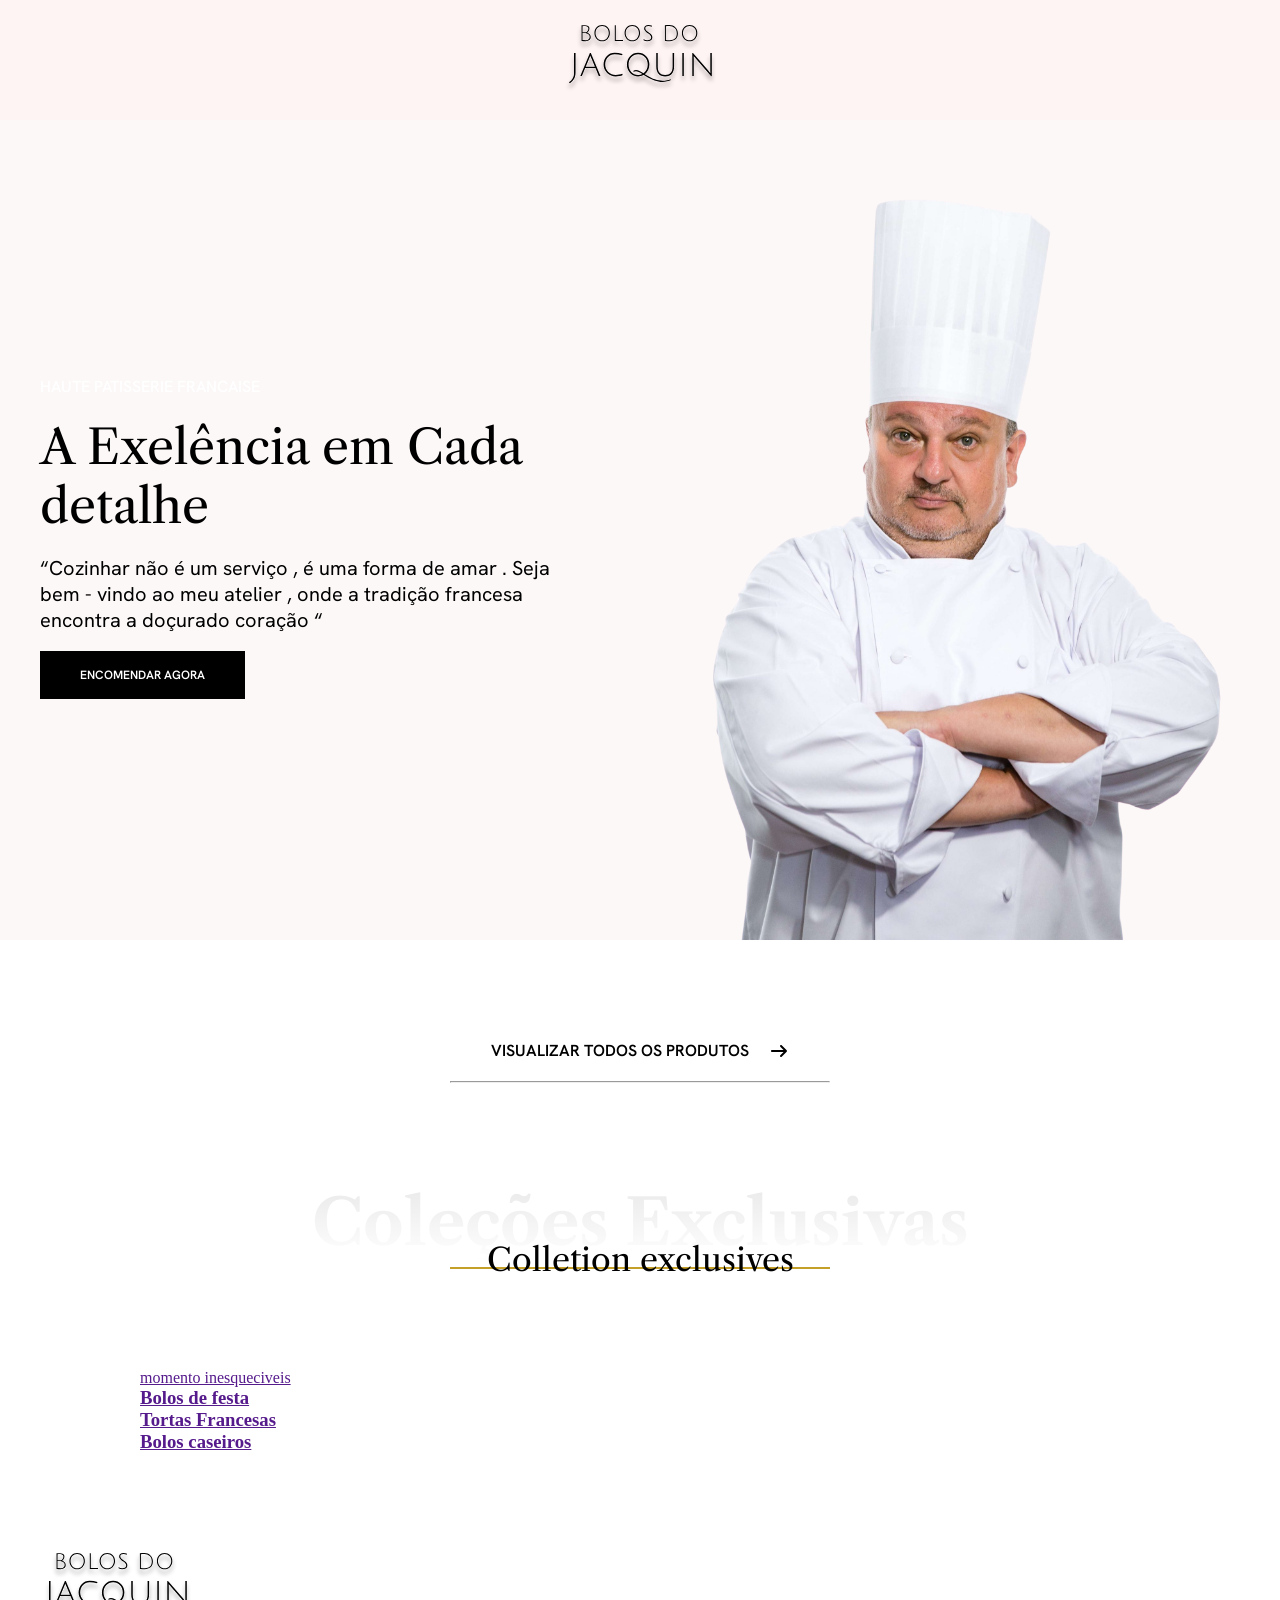
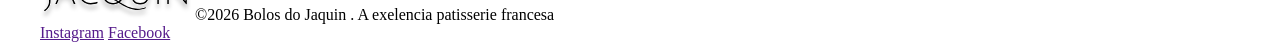
<file: home/index.html>
<!DOCTYPE html>
<html lang="pt-br">

<head>
    <meta charset="UTF-8">
    <meta name="viewport" content="width=device-width, initial-scale=1.0">
    <title>bolos jacquin - home </title>
    <link rel="stylesheet" href="style.css">
    <link rel="preconnect" href="https://fonts.googleapis.com">
    <link rel="preconnect" href="https://fonts.gstatic.com" crossorigin>
    <link
        href="https://fonts.googleapis.com/css2?family=Hanken+Grotesk:ital,wght@0,100..900;1,100..900&family=Libre+Caslon+Text:ital,wght@0,400;0,700;1,400&display=swap"
        rel="stylesheet">
</head>

<body>
    <header class="home_cabecalho">
        <div class="home_container">
            <img src="../img/logo.svg" alt="logo bolos do jacquin">
        </div>
    </header>
    <main>
        <h1>pagina inicial Bolos do Jaquin</h1>

        <section class="home_banner">
            <div class="home_container   banner_container">
                <div class="box_texto_banner">
                    <span class="linha1">haute patisserie francaise</span><br>
                    <span class="linha2"> A Exelência em Cada detalhe</span>
                    <p class="linha3">“Cozinhar não é um serviço , é uma forma de amar . Seja bem - vindo ao meu atelier
                        , onde a
                        tradição francesa encontra a doçurado coração “ </p><br>
                    <a class="linha4" href="">encomendar agora</a>



                </div>
                <img src="../img/Foto éric jaquin - Editado.png" alt="jaquin_ home_banner">
            </div>

        </section>

        <section class="home_container home_produtos">
            <div class="link_produtos">
                <div>

                    <a href=" ">visualizar todos os produtos</a>
                    <svg xmlns="http://www.w3.org/2000/svg"
                        viewBox="0 0 640 640"><!--!Font Awesome Free 7.3.1 by @fontawesome - https://fontawesome.com License - https://fontawesome.com/license/free Copyright 2026 Fonticons, Inc.-->
                        <path
                            d="M566.6 342.6C579.1 330.1 579.1 309.8 566.6 297.3L406.6 137.3C394.1 124.8 373.8 124.8 361.3 137.3C348.8 149.8 348.8 170.1 361.3 182.6L466.7 288L96 288C78.3 288 64 302.3 64 320C64 337.7 78.3 352 96 352L466.7 352L361.3 457.4C348.8 469.9 348.8 490.2 361.3 502.7C373.8 515.2 394.1 515.2 406.6 502.7L566.6 342.7z" />
                    </svg>


                </div>
                <hr>
            </div>

            <div class="home_subtitulo">
                <h2>Coleções Exclusivas </h2>
                <span>Colletion exclusives </span>
                <hr>
            </div>

            <div class="container_categorias">
                <a href="">
                    <div class="img_categoria1">
                        <span> momento inesqueciveis </span>
                        <h3>Bolos de festa</h3>
                    </div>
                </a>
                <div class="col_categorias">
                    <a href="">
                        <div class="img_categoria2">
                            <h3>Tortas Francesas</h3>
                        </div>
                    </a>
                    <a href="">
                        <div class="img_categoria3">
                            <h3>Bolos caseiros</h3>
                        </div>
                    </a>
                </div>
            </div>


        </section>
    </main>
    <footer>
    <div class="home_container  footer_container">
            <img src="../img/logo.svg" alt="logo bolos do jaquin">
            <span> ©2026 Bolos do Jaquin . A exelencia patisserie francesa</span>
            <nav class="nav_footer">
                <a href=""> Instagram</a>
                <a href=""> Facebook </a>
            </nav>
        </div>
    </footer>
</body>

</html>
</file>
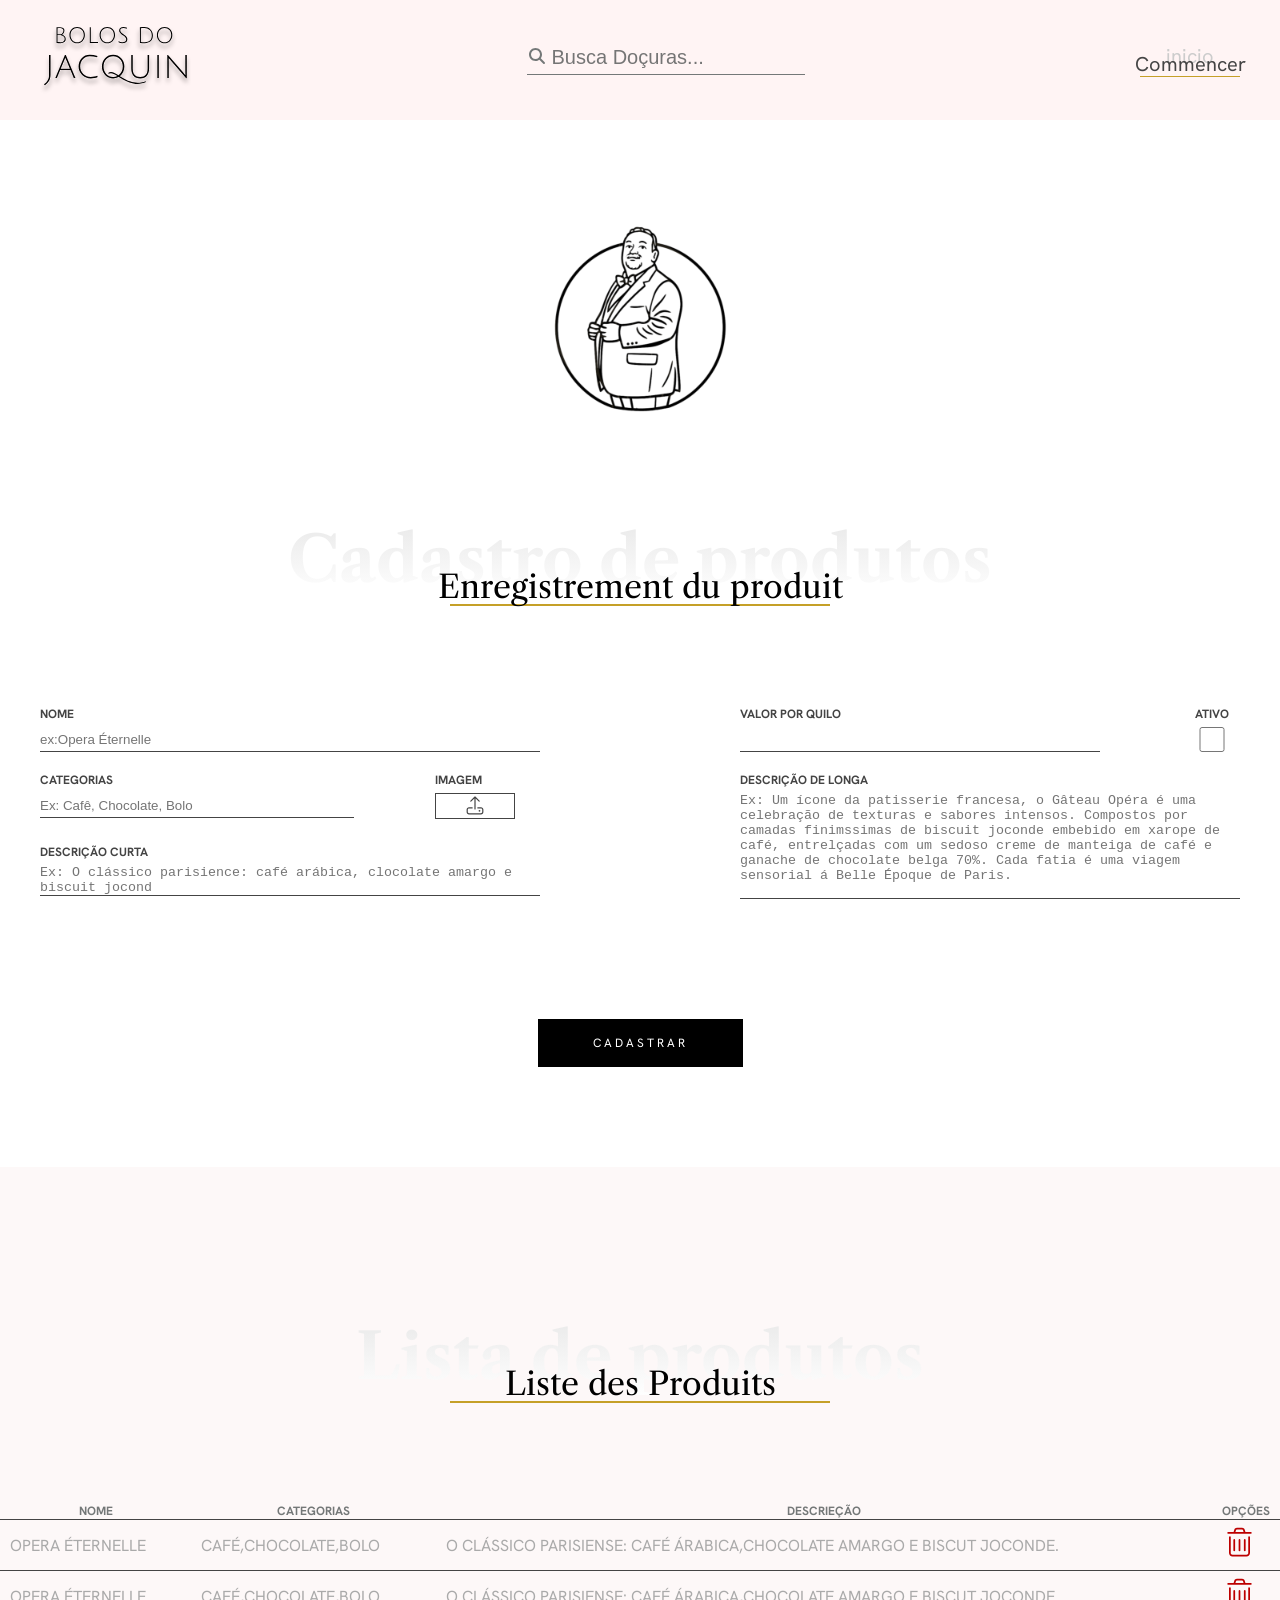
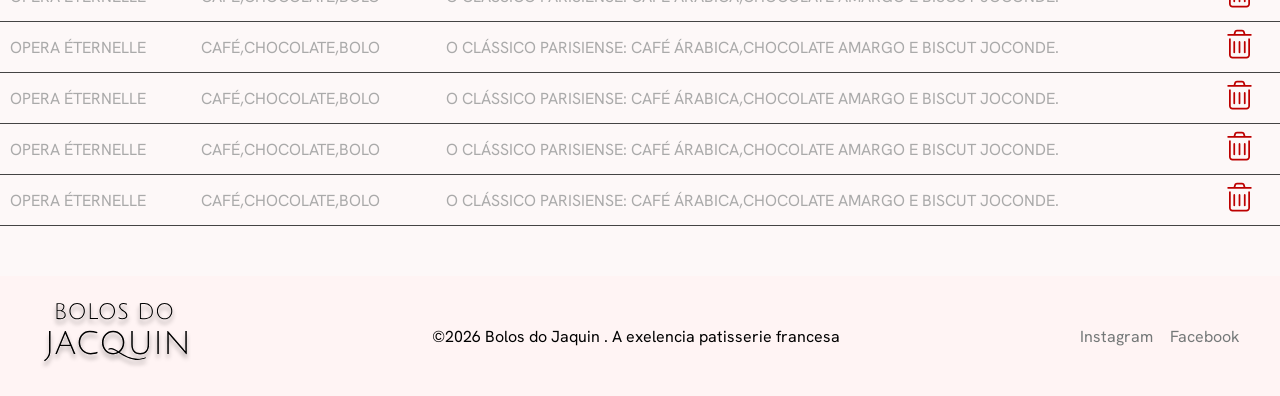
<file: home/admprodutos/index.html>
<!DOCTYPE html>
<html lang="PT-BR">

<head>
    <meta charset="UTF-8">
    <meta name="viewport" content="width=device-width, initial-scale=1.0">
    <title>Bolos do Jaquin-adm</title>
    <link rel="stylesheet" href="style.css">
    <link rel="preconnect" href="https://fonts.googleapis.com">
    <link rel="preconnect" href="https://fonts.gstatic.com" crossorigin>
    <link
        href="https://fonts.googleapis.com/css2?family=Hanken+Grotesk:ital,wght@0,100..900;1,100..900&family=Libre+Caslon+Text:ital,wght@0,400;0,700;1,400&display=swap"
        rel="stylesheet">
</head>

</head>

<body>
    <header>
        <div class=" container header_container">
            <img src="../img/logo.svg" alt="logo bolos do jaquin">

            <div class="box_busca">
                <svg xmlns="http://www.w3.org/2000/svg"
                    viewBox="0 0 640 640"><!--!Font Awesome Free 7.3.1 by @fontawesome - https://fontawesome.com License - https://fontawesome.com/license/free Copyright 2026 Fonticons, Inc.-->
                    <path
                        d="M480 272C480 317.9 465.1 360.3 440 394.7L566.6 521.4C579.1 533.9 579.1 554.2 566.6 566.7C554.1 579.2 533.8 579.2 521.3 566.7L394.7 440C360.3 465.1 317.9 480 272 480C157.1 480 64 386.9 64 272C64 157.1 157.1 64 272 64C386.9 64 480 157.1 480 272zM272 416C351.5 416 416 351.5 416 272C416 192.5 351.5 128 272 128C192.5 128 128 192.5 128 272C128 351.5 192.5 416 272 416z" />
                </svg>

                <input type="text" placeholder="Busca Doçuras...">

            </div>
            <a class="link_inicio" href="">
                inicio
                <span>Commencer</span>
                <hr>
            </a>
            <button>
                <svg xmlns="http://www.w3.org/2000/svg"
                    viewBox="0 0 640 640"><!--! Font Awesome Pro 7.3.1 by @fontawesome - https://fontawesome.com License - https://fontawesome.com/license (Commercial License) Copyright 2026 Fonticons, Inc. -->
                    <path fill="currentColor"
                        d="M360 128L116.3 320L544 320C544 192 432 128 360 128zM64 336C64 326.2 68.5 316.9 76.2 310.9L340.2 102.9C345.8 98.5 352.8 96 360 96C404.3 96 457.6 115.2 499.9 151.8C543.1 189.2 576 245.7 576 320L576 480C576 515.3 547.3 544 512 544L128 544C92.7 544 64 515.3 64 480L64 336zM96 416L544 416L544 352L96 352L96 416zM96 448L96 480C96 497.7 110.3 512 128 512L512 512C529.7 512 544 497.7 544 480L544 448L96 448z" />
                </svg>
            </button>
        </div>
    </header>


    <main>
        <h1>pagina administrativa- BOLOS DO JACQUIN</h1>
        <section class="cad_prodtos">
            <div class="container  cad_container">
                <img class="icon_jacquin" src="../img/Logo Bolos do Jacquin.png" alt="">
                <div class="box_h2">
                    <h2>Cadastro de produtos </h2>
                    <span>Enregistrement du produit</span>
                    <hr>
                </div>

                <form action="">
                    <div class="inputs_form">
                        <div class="form_coluna1">
                            <div class="linha_form lf_coluna">
                                <label for="">nome</label>
                                <input placeholder="ex:Opera Éternelle" type="text" name="" id="">
                            </div>

                            <div class="linha_form lf_linha">
                                <div class="input_cat lf_coluna">
                                    <label for=""> categorias</label>
                                    <input type="text" placeholder="Ex: Cafê, Chocolate, Bolo">
                                </div>
                                <div class="input_img lf_coluna">
                                    <span> imagem</span>
                                    <label for="img">
                                        <svg xmlns="http://www.w3.org/2000/svg"
                                            viewBox="0 0 640 640"><!--! Font Awesome Pro 7.3.1 by @fontawesome - https://fontawesome.com License - https://fontawesome.com/license (Commercial License) Copyright 2026 Fonticons, Inc. -->
                                            <path fill="currentColor"
                                                d="M336 118.6L336 400C336 408.8 328.8 416 320 416C311.2 416 304 408.8 304 400L304 118.6L219.3 203.3C213.1 209.5 202.9 209.5 196.7 203.3C190.5 197.1 190.5 186.9 196.7 180.7L308.7 68.7C314.9 62.5 325.1 62.5 331.3 68.7L443.3 180.7C449.5 186.9 449.5 197.1 443.3 203.3C437.1 209.5 426.9 209.5 420.7 203.3L336 118.6zM256 384L160 384C142.3 384 128 398.3 128 416L128 480C128 497.7 142.3 512 160 512L480 512C497.7 512 512 497.7 512 480L512 416C512 398.3 497.7 384 480 384L384 384L384 352L480 352C515.3 352 544 380.7 544 416L544 480C544 515.3 515.3 544 480 544L160 544C124.7 544 96 515.3 96 480L96 416C96 380.7 124.7 352 160 352L256 352L256 384zM416 448C416 434.7 426.7 424 440 424C453.3 424 464 434.7 464 448C464 461.3 453.3 472 440 472C426.7 472 416 461.3 416 448z" />
                                        </svg>
                                    </label>
                                    <input type="file" name="img" id="img">
                                </div>
                            </div>
                            <div class="linha_form lf_coluna">
                                <label for=""> Descrição curta</label>
                                <textarea
                                    placeholder="Ex: O clássico parisience: café arábica, clocolate amargo e biscuit jocond"
                                    name="" id="" rows="2"></textarea>
                            </div>
                        </div>

                        <div class="form_coluna2">
                            <div class="linha_form lf_linha">
                                <div class="input_valor lf_coluna">
                                    <label for="">valor por quilo</label>
                                    <input type="text" name="" id="">
                                </div>

                                <div class="input_ativo lf_coluna">
                                    <label for="">ativo</label>
                                    <input type="checkbox" name="" id="">
                                </div>
                            </div>
                            <div class="linha_form lf_coluna">
                                <label for="">Descrição de longa</label>
                                <textarea name="" id="" rows="7"
                                    placeholder="Ex: Um ícone da patisserie francesa, o Gâteau Opéra é uma celebração de texturas e sabores intensos. Compostos por camadas finimssimas de biscuit joconde embebido em xarope de café, entrelçadas com um sedoso creme de manteiga de café e ganache de chocolate belga 70%. Cada fatia é uma viagem sensorial á Belle Époque de Paris."></textarea>

                                </textarea>
                            </div>
                        </div>
                    </div>
                    <input type="button" value="cadastrar">
                </form>
            </div>
        </section>
        <section class="list_produtos">
            <div class="c   list_container">
                <div class="box_h2">
                    <h2>Lista de produtos </h2>
                    <span>Liste des Produits</span>
                    <hr>
                </div>

                <table>
                    <thead>
                        <tr>
                            <th>nome</th>
                            <th>categorias </th>
                            <th>descrieção </th>
                            <th>opções</th>
                        </tr>
                    </thead>
                    <tbody>
                        <tr>
                            <td data-cell="nome">Opera Éternelle</td>
                            <td data-cell="categorias">Café,Chocolate,Bolo</td>
                            <td data-cell="descrição">O clássico parisiense: café árabica,chocolate amargo e biscut
                                joconde.</td>
                            <td data-cell="opições">
                                <svg xmlns="http://www.w3.org/2000/svg"
                                    viewBox="0 0 640 640"><!--! Font Awesome Pro 7.2.0 by @fontawesome - https://fontawesome.com License - https://fontawesome.com/license (Commercial License) Copyright 2026 Fonticons, Inc. -->
                                    <path fill="currentColor"
                                        d="M256.5 91.4C258.5 84.6 264.8 80 271.8 80L368.2 80C375.3 80 381.5 84.6 383.5 91.4L394.5 128L245.5 128L256.5 91.4zM212.1 128L112 128C103.2 128 96 135.2 96 144C96 152.8 103.2 160 112 160L528 160C536.8 160 544 152.8 544 144C544 135.2 536.8 128 528 128L427.9 128L414.2 82.2C408.1 61.9 389.4 48 368.2 48L271.8 48C250.6 48 231.9 61.9 225.8 82.2L212.1 128zM128 208L128 512C128 547.3 156.7 576 192 576L448 576C483.3 576 512 547.3 512 512L512 208L480 208L480 512C480 529.7 465.7 544 448 544L192 544C174.3 544 160 529.7 160 512L160 208L128 208zM240 272C240 263.2 232.8 256 224 256C215.2 256 208 263.2 208 272L208 464C208 472.8 215.2 480 224 480C232.8 480 240 472.8 240 464L240 272zM336 272C336 263.2 328.8 256 320 256C311.2 256 304 263.2 304 272L304 464C304 472.8 311.2 480 320 480C328.8 480 336 472.8 336 464L336 272zM432 272C432 263.2 424.8 256 416 256C407.2 256 400 263.2 400 272L400 464C400 472.8 407.2 480 416 480C424.8 480 432 472.8 432 464L432 272z" />
                                </svg>
                            </td>
                        </tr>
                        <tr>
                            <td data-cell="nome">Opera Éternelle</td>
                            <td data-cell="categorias">Café,Chocolate,Bolo</td>
                            <td data-cell="descrição">O clássico parisiense: café árabica,chocolate amargo e biscut
                                joconde.</td>
                            <td data-cell="opições">
                                <svg xmlns="http://www.w3.org/2000/svg"
                                    viewBox="0 0 640 640"><!--! Font Awesome Pro 7.2.0 by @fontawesome - https://fontawesome.com License - https://fontawesome.com/license (Commercial License) Copyright 2026 Fonticons, Inc. -->
                                    <path fill="currentColor"
                                        d="M256.5 91.4C258.5 84.6 264.8 80 271.8 80L368.2 80C375.3 80 381.5 84.6 383.5 91.4L394.5 128L245.5 128L256.5 91.4zM212.1 128L112 128C103.2 128 96 135.2 96 144C96 152.8 103.2 160 112 160L528 160C536.8 160 544 152.8 544 144C544 135.2 536.8 128 528 128L427.9 128L414.2 82.2C408.1 61.9 389.4 48 368.2 48L271.8 48C250.6 48 231.9 61.9 225.8 82.2L212.1 128zM128 208L128 512C128 547.3 156.7 576 192 576L448 576C483.3 576 512 547.3 512 512L512 208L480 208L480 512C480 529.7 465.7 544 448 544L192 544C174.3 544 160 529.7 160 512L160 208L128 208zM240 272C240 263.2 232.8 256 224 256C215.2 256 208 263.2 208 272L208 464C208 472.8 215.2 480 224 480C232.8 480 240 472.8 240 464L240 272zM336 272C336 263.2 328.8 256 320 256C311.2 256 304 263.2 304 272L304 464C304 472.8 311.2 480 320 480C328.8 480 336 472.8 336 464L336 272zM432 272C432 263.2 424.8 256 416 256C407.2 256 400 263.2 400 272L400 464C400 472.8 407.2 480 416 480C424.8 480 432 472.8 432 464L432 272z" />
                                </svg>
                            </td>
                        </tr>
                        <tr>
                            <td data-cell="nome">Opera Éternelle</td>
                            <td data-cell="categorias">Café,Chocolate,Bolo</td>
                            <td data-cell="descrição">O clássico parisiense: café árabica,chocolate amargo e biscut
                                joconde.</td>
                            <td data-cell="opções">
                                <svg xmlns="http://www.w3.org/2000/svg"
                                    viewBox="0 0 640 640"><!--! Font Awesome Pro 7.2.0 by @fontawesome - https://fontawesome.com License - https://fontawesome.com/license (Commercial License) Copyright 2026 Fonticons, Inc. -->
                                    <path fill="currentColor"
                                        d="M256.5 91.4C258.5 84.6 264.8 80 271.8 80L368.2 80C375.3 80 381.5 84.6 383.5 91.4L394.5 128L245.5 128L256.5 91.4zM212.1 128L112 128C103.2 128 96 135.2 96 144C96 152.8 103.2 160 112 160L528 160C536.8 160 544 152.8 544 144C544 135.2 536.8 128 528 128L427.9 128L414.2 82.2C408.1 61.9 389.4 48 368.2 48L271.8 48C250.6 48 231.9 61.9 225.8 82.2L212.1 128zM128 208L128 512C128 547.3 156.7 576 192 576L448 576C483.3 576 512 547.3 512 512L512 208L480 208L480 512C480 529.7 465.7 544 448 544L192 544C174.3 544 160 529.7 160 512L160 208L128 208zM240 272C240 263.2 232.8 256 224 256C215.2 256 208 263.2 208 272L208 464C208 472.8 215.2 480 224 480C232.8 480 240 472.8 240 464L240 272zM336 272C336 263.2 328.8 256 320 256C311.2 256 304 263.2 304 272L304 464C304 472.8 311.2 480 320 480C328.8 480 336 472.8 336 464L336 272zM432 272C432 263.2 424.8 256 416 256C407.2 256 400 263.2 400 272L400 464C400 472.8 407.2 480 416 480C424.8 480 432 472.8 432 464L432 272z" />
                                </svg>
                            </td>
                        </tr>
                        <tr>
                            <td data-cell="nome">Opera Éternelle</td>
                            <td data-cell="categorias">Café,Chocolate,Bolo</td>
                            <td data-cell="descrição">O clássico parisiense: café árabica,chocolate amargo e biscut
                                joconde.</td>
                            <td data-cell="opções">
                                <svg xmlns="http://www.w3.org/2000/svg"
                                    viewBox="0 0 640 640"><!--! Font Awesome Pro 7.2.0 by @fontawesome - https://fontawesome.com License - https://fontawesome.com/license (Commercial License) Copyright 2026 Fonticons, Inc. -->
                                    <path fill="currentColor"
                                        d="M256.5 91.4C258.5 84.6 264.8 80 271.8 80L368.2 80C375.3 80 381.5 84.6 383.5 91.4L394.5 128L245.5 128L256.5 91.4zM212.1 128L112 128C103.2 128 96 135.2 96 144C96 152.8 103.2 160 112 160L528 160C536.8 160 544 152.8 544 144C544 135.2 536.8 128 528 128L427.9 128L414.2 82.2C408.1 61.9 389.4 48 368.2 48L271.8 48C250.6 48 231.9 61.9 225.8 82.2L212.1 128zM128 208L128 512C128 547.3 156.7 576 192 576L448 576C483.3 576 512 547.3 512 512L512 208L480 208L480 512C480 529.7 465.7 544 448 544L192 544C174.3 544 160 529.7 160 512L160 208L128 208zM240 272C240 263.2 232.8 256 224 256C215.2 256 208 263.2 208 272L208 464C208 472.8 215.2 480 224 480C232.8 480 240 472.8 240 464L240 272zM336 272C336 263.2 328.8 256 320 256C311.2 256 304 263.2 304 272L304 464C304 472.8 311.2 480 320 480C328.8 480 336 472.8 336 464L336 272zM432 272C432 263.2 424.8 256 416 256C407.2 256 400 263.2 400 272L400 464C400 472.8 407.2 480 416 480C424.8 480 432 472.8 432 464L432 272z" />
                                </svg>
                            </td>
                        </tr>
                        <tr>
                            <td data-cell="nome">Opera Éternelle</td>
                            <td data-cell="categorias">Café,Chocolate,Bolo</td>
                            <td data-cell="descrição">O clássico parisiense: café árabica,chocolate amargo e biscut
                                joconde.</td>
                            <td data-cell="opções">
                                <svg xmlns="http://www.w3.org/2000/svg"
                                    viewBox="0 0 640 640"><!--! Font Awesome Pro 7.2.0 by @fontawesome - https://fontawesome.com License - https://fontawesome.com/license (Commercial License) Copyright 2026 Fonticons, Inc. -->
                                    <path fill="currentColor"
                                        d="M256.5 91.4C258.5 84.6 264.8 80 271.8 80L368.2 80C375.3 80 381.5 84.6 383.5 91.4L394.5 128L245.5 128L256.5 91.4zM212.1 128L112 128C103.2 128 96 135.2 96 144C96 152.8 103.2 160 112 160L528 160C536.8 160 544 152.8 544 144C544 135.2 536.8 128 528 128L427.9 128L414.2 82.2C408.1 61.9 389.4 48 368.2 48L271.8 48C250.6 48 231.9 61.9 225.8 82.2L212.1 128zM128 208L128 512C128 547.3 156.7 576 192 576L448 576C483.3 576 512 547.3 512 512L512 208L480 208L480 512C480 529.7 465.7 544 448 544L192 544C174.3 544 160 529.7 160 512L160 208L128 208zM240 272C240 263.2 232.8 256 224 256C215.2 256 208 263.2 208 272L208 464C208 472.8 215.2 480 224 480C232.8 480 240 472.8 240 464L240 272zM336 272C336 263.2 328.8 256 320 256C311.2 256 304 263.2 304 272L304 464C304 472.8 311.2 480 320 480C328.8 480 336 472.8 336 464L336 272zM432 272C432 263.2 424.8 256 416 256C407.2 256 400 263.2 400 272L400 464C400 472.8 407.2 480 416 480C424.8 480 432 472.8 432 464L432 272z" />
                                </svg>
                            </td>
                        </tr>
                        <tr>
                            <td data-cell="nome">Opera Éternelle</td>
                            <td data-cell="categorias">Café,Chocolate,Bolo</td>
                            <td data-cell="descrição">O clássico parisiense: café árabica,chocolate amargo e biscut
                                joconde.</td>
                            <td data-cell="opções">
                                <svg xmlns="http://www.w3.org/2000/svg"
                                    viewBox="0 0 640 640"><!--! Font Awesome Pro 7.2.0 by @fontawesome - https://fontawesome.com License - https://fontawesome.com/license (Commercial License) Copyright 2026 Fonticons, Inc. -->
                                    <path fill="currentColor"
                                        d="M256.5 91.4C258.5 84.6 264.8 80 271.8 80L368.2 80C375.3 80 381.5 84.6 383.5 91.4L394.5 128L245.5 128L256.5 91.4zM212.1 128L112 128C103.2 128 96 135.2 96 144C96 152.8 103.2 160 112 160L528 160C536.8 160 544 152.8 544 144C544 135.2 536.8 128 528 128L427.9 128L414.2 82.2C408.1 61.9 389.4 48 368.2 48L271.8 48C250.6 48 231.9 61.9 225.8 82.2L212.1 128zM128 208L128 512C128 547.3 156.7 576 192 576L448 576C483.3 576 512 547.3 512 512L512 208L480 208L480 512C480 529.7 465.7 544 448 544L192 544C174.3 544 160 529.7 160 512L160 208L128 208zM240 272C240 263.2 232.8 256 224 256C215.2 256 208 263.2 208 272L208 464C208 472.8 215.2 480 224 480C232.8 480 240 472.8 240 464L240 272zM336 272C336 263.2 328.8 256 320 256C311.2 256 304 263.2 304 272L304 464C304 472.8 311.2 480 320 480C328.8 480 336 472.8 336 464L336 272zM432 272C432 263.2 424.8 256 416 256C407.2 256 400 263.2 400 272L400 464C400 472.8 407.2 480 416 480C424.8 480 432 472.8 432 464L432 272z" />
                                </svg>
                            </td>
                        </tr>
                    </tbody>
                </table>
            </div>

        </section>


    </main>

    <footer>
        <div class="container  footer_container">
            <img src="../img/logo.svg" alt="logo bolos do jaquin">
            <span> ©2026 Bolos do Jaquin . A exelencia patisserie francesa</span>
            <nav class="nav_footer">
                <a href=""> Instagram</a>
                <a href=""> Facebook </a>
            </nav>
        </div>
    </footer>











</body>

</html>
</file>
<file: home/style.css>
*{
    margin: 0;
    padding: 0;
    box-sizing: border-box;
}

h1{
    position: absolute;
    width: 1px;
    margin:-1px;
    overflow: hidden;
}

/* ------cabecalho------- */
.home_cabecalho{ 
    background-color: #FFF4F4;
    height: 120px;
    display: flex ;
    justify-content: center;
    align-items: center;
}


.home_container{ 
    /* background-color: aqua; */
    max-width:1200px ;  largura maxima 1200px 
    width: 95% ;
    margin: 0 auto ;
}





/* --------Banner------- */
.home_banner{ 
    background-color: #FDF8F8;
}

.box_texto_banner{ 
    /* background-color: #A53131; */
    font-family: "Hanken Grotesk", sans-serif;
    max-width: 520px; ;
}

.banner_container{
    display: flex;
    align-items: center;
    justify-content: space-between;
    
    
}

.banner_container img{
    width: 547px;
}

.linha1{
    color:#FFFFFF;
    font: 16px;
    font-weight: 500;
    text-transform: uppercase;
    margin-bottom: 20px;
    display: inline-block;
}
.linha2{
  font-family: "Libre Caslon Text", serif;
  font-size: 48px;
  margin-bottom: 20px;
   display: inline-block;
}
.linha3{
    font-size:  20px; 
    margin-bottom:30px;
    display: inline-block ;
}
.linha4{
    font-weight: 600;
    font-size: 12px;
    text-transform: uppercase;
    color: #FFFFFF;
    text-decoration:none;

    background-color:#000000 ;
    padding: 16px   40px;
}


/* -----------PRODTOS------------- */
.home_produtos{ 
    padding: 100px;
}


.link_produtos a{
    font-family: "Hanken Grotesk", sans-serif;
    font-weight: 600;
    font-size: 16px;
    text-transform: uppercase;
    text-decoration: none;
    color: #000000;
}
.link_produtos svg{
    width: 20px;
}
.link_produtos div{
    display: flex;
    align-items: center;
    justify-content: center;
    gap: 20px;  /* espaço entre */
    margin-bottom: 20px;

}
.link_produtos hr{
    max-width: 380px;
    width: 100%;
    margin: 0 auto ;
}

.home_subtitulo{
    font-family: "Libre Caslon Text", serif;
    /* background-color: brown; */
    display: flex;
    flex-direction: column;
    align-items: center;
    position: relative;
    margin: 100px;
}

.home_subtitulo h2{
 font-weight:700;
 font-size: 64px;
 background-image: linear-gradient(0deg,#FFFFFF, #E9E9E9);
 background-clip: text;
 -webkit-background-clip: text;
 color: transparent;
 -webkit-text-fill-color: transparent;
}

.home_subtitulo span{
font-size: 32px;
position: absolute;
bottom: -10px;}

.home_subtitulo hr{
    max-width: 380px;
    width: 100%;
    background-color: #C5A028;
    margin-top: 5px;
    border: none;
    height:2px
}


/* PascalCase> camelCase>snake_case >kebab-case */
</file>
<file: home/admprodutos/style.css>
* {
    margin: 0;
    padding: 0;
    box-sizing: border-box;

}

:root {
    --corPrincipal: #FFF4F4;
    --fontHanken: "Hanken Grotesk", sans-serif;
    --corDorado: #C5A028;
    --corSecundaria: #FDF8F8;
}

.container {
    width: 95%;
    max-width: 1200px;
    margin: 0 auto;
    /* background-color: aqua; */
}

h1 {
    position: absolute;
    height: 1px;
    width: 1px;
    margin: -1px;
    overflow: hidden;
}


header {
    background-color: var(--corPrincipal);
    font-family: var(--fontHanken);
}

.header_container {
    display: flex;
    justify-content: space-between;
    align-items: center;
    height: 120px;
}

.box_busca {
    position: relative;
}

.box_busca svg {
    width: 20px;
    position: absolute;
    fill: #747878;
}

.box_busca input {
    padding-left: 25px;
    padding-bottom: 5px;
    background-color: transparent;
    border: none;
    border-bottom: solid 1px #747878;
    font-size: 20px;
}

.box_busca input:focus {
    outline: none;
}

.link_inicio {
    color: #CCCCCC;
    text-decoration: none;
    font-size: 20px;
    position: relative;
    text-align: center;
}

.link_inicio span {
    position: absolute;
    color: #444444;
    left: -5px;
    top: 8px;
}

.link_inicio hr {
    margin-top: 7px;
    width: 100px;
    background-color: var(--corDorado);
    border: none;
    height: 1px;
}

/* -----------BOTAO MENU------------ */
.header_container button {
    background-color: transparent;
    border: none;
    display: none;
}

.header_container button svg {
    width: 50px;
}

/* -----------SECAO CADASTRO DE PRODUTOS------------ */
.cad_container {
    display: flex;
    flex-direction: column;
    align-items: center;
    padding: 100px 0;
}

.icon_jacquin {
    width: 200px;
}

.box_h2 {
    font-family: "Libre Caslon Text", serif;
    display: flex;
    flex-direction: column;
    align-items: center;
    position: relative;
    margin: 100px auto;
}

.box_h2 h2 {
    font-weight: 700;
    font-size: 64px;
    background-image: linear-gradient(0deg, #FFFFFF, #E9E9E9);
    background-clip: text;
    -webkit-background-clip: text;
    color: transparent;
    -webkit-text-fill-color: transparent;
}

.box_h2 span {
    font-size: 32px;
    position: absolute;
    bottom: -10px;
    margin-bottom: 10px;
}

.box_h2 hr {
    max-width: 380px;
    width: 100%;
    background-color: #C5A028;
    margin-top: 5px;
    border: none;
    height: 2px
}

/* ----------FORMULARIO--------- */
form {
    /* background-color: aquamarine; */
    width: 100%;
}

.inputs_form {
    display: flex;
    justify-content: space-between;
    width: 100%;
    max-width: 1200px;
}

.lf_coluna {
    display: flex;
    flex-direction: column;

}

.lf_linha {
    display: flex;
}

.input_img svg {
    width: 24px;
}

.form_coluna1,
.form_coluna2 {
    max-width: 500px;
    width: 45%;



}

.input_img span,
form label {
    font-family: var(--fontHanken);
    text-transform: uppercase;
    color: #444444;
    font-size: 12px;
    font-weight: 700;
    margin-bottom: 5px;
}

.inputs_form input[type=text],
.inputs_form textarea {
    background-color: transparent;
    border: none;
    border-bottom: solid 1px #444444;
    resize: none;
}

.inputs_form input[type=text] :focus,
.inputs_form textarea:focus {
    outline: none;

}


.linha_form {
    margin-bottom: 20px;
}

.inputs_form input[type=file] {
    display: none;
}

.input_img label {

    display: flex;
    align-items: center;
    justify-content: center;
    width: 80px;
    border: solid 1px #444444;

}

.input_img label:hover {
    cursor: pointer;
}


form input[type=checkbox],
form input[type=text] {
    height: 25px;
}

.input_cat {
    width: 79%;
}

.input_cat input {
    max-width: 314px;
    margin-right: 20px;


}

.input_valor {
    width: 91%;
}

.input_valor input {
    margin-right: 20px;
    max-width: 360px;
}

form input[type=button] {
    margin: 100px auto 0;
    display: block;
    font-family: var(--fontHanken);
    background-color: #000000;
    border: none;
    color: #FFFFFF;
    font-size: 12px;
    text-transform: uppercase;
    letter-spacing: 3px;
    padding: 16px 55px;
    cursor: pointer;


}


/* -----------LISTE DE PRODUTOS------------ */
.list_produtos {
    background-color: var(--corSecundaria);
    padding-top: 50px;
    padding-bottom: 50px;

}

table {
    /* background-color: aqua; */
    width: 100%;
    font-family: var(--fontHanken);
    text-transform: uppercase;
    border-collapse: collapse;
}

thead {
    font-size: 12px;
    font-weight: 600;
    color: #747878;
}

tbody {
    color: #AAAAAA;
}

table svg {
    width: 35px;
    color: #bd0000;
}

td,
tr {
    border-bottom: solid 1px #444444;
    padding: 5px 10px;

}

/* ----------FOOTER--------- */
footer{
    background-color: var(--corPrincipal);
    /* width:1200px ; */
    height: 120px;
    display: flex;
    align-items: center;
    justify-content: center;
}

.footer_container{
    display: flex;
    justify-content: space-between;
    align-items: center;
    /* max-width: 1200px;  */
    width: 100%;
}

.footer_container span,
.nav_footer a{
font-family: "Hanken Grotesk", sans-serif;
}

.nav_footer{
    display: flex;
    justify-content: space-between;
    width: 160px;
}

.nav_footer a{
    text-decoration:none ;
    color:#747878 ;
}
















/* ----------MIDIA--------- */
@media screen and (max-width:768px) {
    .header_container button {
        display: block;
    }

    .link_inicio,
    .box_busca {
        display: none;
    }

    .box_h2 h2 {
        font-size: 32px;
    }

    .box_h2 span {
        font-size: 20px;
        bottom: -18px;
        margin-bottom: 20px;
    }

    .box_h2 hr {
        margin-top: 10px;
        width: 70%;
    }

    /* ----------FORMULARIO--------- */
    .inputs_form {
        display: block;
        flex-direction: column;
        align-items: center;
    }

    .form_coluna1,
    .form_coluna2 {
        max-width: 500px;
        width: 80%;
    }


    /* ----------TABELA--------- */
    thead {
        display: none;
    }

    tbody tr {
        display: flex;
        flex-direction: column;
        border-bottom: solid 1px #444444;
        border-radius: 10px;
        background-color: #FFFFFF;
        box-shadow: #00000052 5px  5px 5px;
        max-width: 500px;
        margin: 0 auto 50px;

    }
    
    tbody td{
    border: none;
    }
    
    tbody td::before{
        content: attr(data-cell) ": " ;
        font-size: 12px;
        color: #444444;
    }




    .footer_container{
        flex-direction: column;
    }
   
}
</file>
